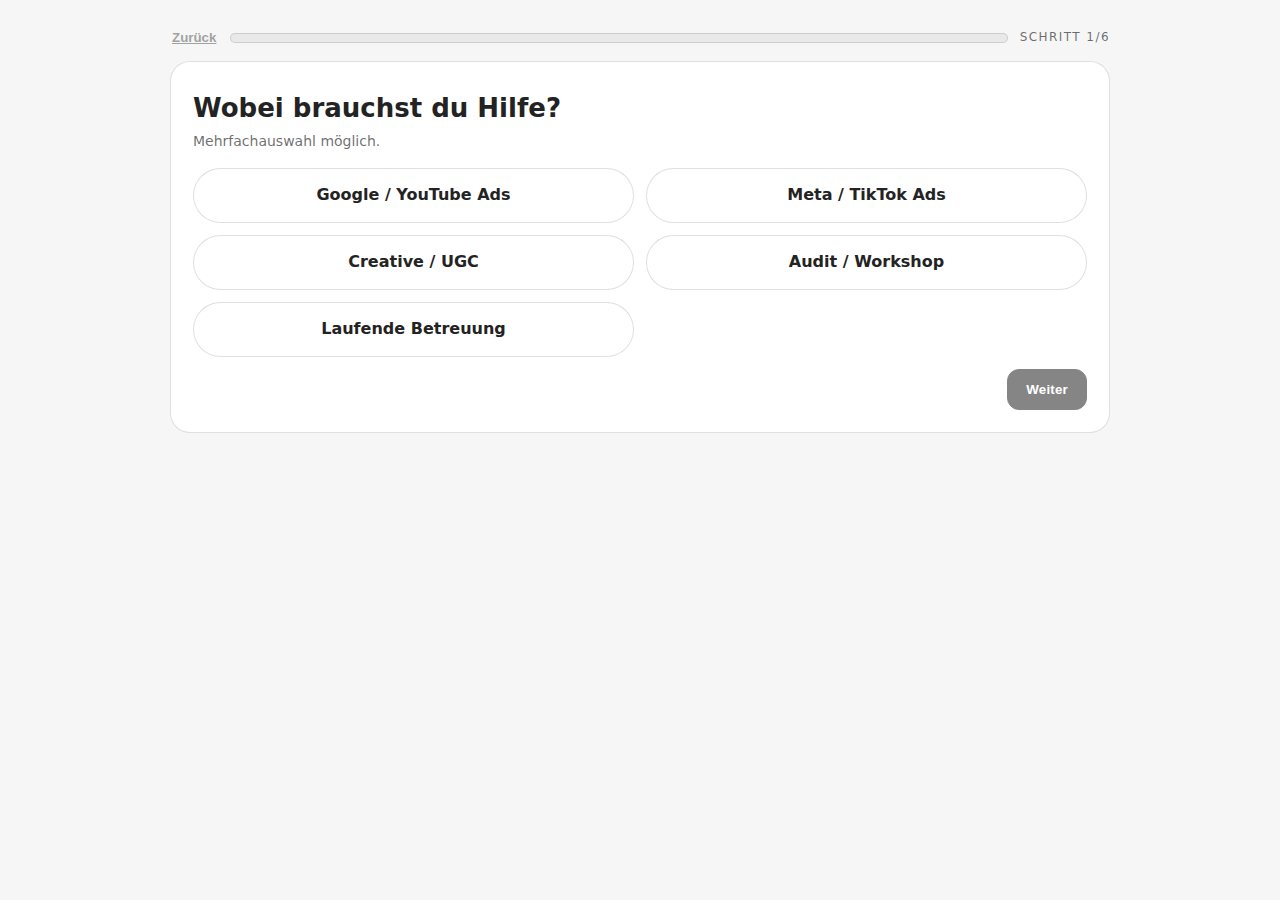
<file: index.html>
<html lang="de">
<head>
  <meta charset="utf-8" />
  <meta name="viewport" content="width=device-width, initial-scale=1" />
  <title>DGS – Projektanfrage (Wizard)</title>
  <link rel="stylesheet" href="styles.css" />
</head>
<body>

  <section class="dgs-quiz" id="dgs-wizard" aria-label="Kurze Projektanfrage">
    <div class="dgs-quiz__top">
      <button class="dgs-quiz__back" type="button" aria-label="Zurück">Zurück</button>
      <div class="dgs-quiz__progress" aria-hidden="true">
        <div class="dgs-quiz__progress-bar" style="--p:0%"></div>
      </div>
      <div class="dgs-quiz__stepcount" aria-live="polite" aria-atomic="true">Schritt 1/6</div>
    </div>

    <form id="leadForm" class="dgs-quiz__card" method="post" novalidate>
      <!-- STEP 1 – Themen (Mehrfachauswahl) -->
      <section class="dgs-step is-active" data-step="1" data-mode="multi" role="group" aria-labelledby="t1">
        <h2 class="dgs-step__title" id="t1">Wobei brauchst du Hilfe?</h2>
        <p class="dgs-step__sub">Mehrfachauswahl möglich.</p>

        <div class="dgs-choices dgs-choices--grid2">
          <label class="dgs-chip"><input type="checkbox" name="topics" value="Google/YouTube Ads" /><span>Google / YouTube Ads</span></label>
          <label class="dgs-chip"><input type="checkbox" name="topics" value="Meta/TikTok Ads" /><span>Meta / TikTok Ads</span></label>
          <label class="dgs-chip"><input type="checkbox" name="topics" value="Creative/UGC" /><span>Creative / UGC</span></label>
          <label class="dgs-chip"><input type="checkbox" name="topics" value="Audit/Workshop" /><span>Audit / Workshop</span></label>
          <label class="dgs-chip"><input type="checkbox" name="topics" value="Retainer" /><span>Laufende Betreuung</span></label>
        </div>

        <div class="dgs-actions dgs-actions--inline">
          <button class="dgs-btn dgs-next" type="button" disabled>Weiter</button>
        </div>
      </section>

      <!-- STEP 2 – URL -->
      <section class="dgs-step" data-step="2" role="group" aria-labelledby="t2">
        <h2 class="dgs-step__title" id="t2">Shop-/Website-URL</h2>
        <div class="dgs-grid">
          <div class="dgs-field dgs-field--full">
            <label for="url">URL *</label>
            <input id="url" name="url" type="url" placeholder="https://…" required />
            <p class="dgs-hint">Gern die wichtigste Landingpage.</p>
          </div>
        </div>
        <div class="dgs-actions dgs-actions--inline">
          <button class="dgs-btn dgs-next" type="button" disabled>Weiter</button>
        </div>
      </section>

      <!-- STEP 3 – Ziel -->
      <section class="dgs-step" data-step="3" role="group" aria-labelledby="t3">
        <h2 class="dgs-step__title" id="t3">Kurz dein Ziel / Herausforderung</h2>
        <div class="dgs-grid">
          <div class="dgs-field dgs-field--full">
            <label for="goal">Beschreibung *</label>
            <textarea id="goal" name="goal" rows="3" placeholder="z. B. ROAS stagniert, EU-Expansion, Creative-Uplift …" required></textarea>
            <p class="dgs-hint">1–3 Sätze genügen.</p>
          </div>
        </div>
        <div class="dgs-actions dgs-actions--inline">
          <button class="dgs-btn dgs-next" type="button" disabled>Weiter</button>
        </div>
      </section>

      <!-- STEP 4 – Adspend (auto-next) -->
      <section class="dgs-step" data-step="4" data-autonext="true" role="group" aria-labelledby="t4">
        <h2 class="dgs-step__title" id="t4">Monatlicher Adspend</h2>
        <div class="dgs-choices dgs-choices--grid2">
          <label class="dgs-choice"><input type="radio" name="adspend" value="< 5.000 €"><span>&lt; 5.000&nbsp;€</span></label>
          <label class="dgs-choice"><input type="radio" name="adspend" value="5.000–20.000 €"><span>5.000 – 20.000&nbsp;€</span></label>
          <label class="dgs-choice"><input type="radio" name="adspend" value="20.000–50.000 €"><span>20.000 – 50.000&nbsp;€</span></label>
          <label class="dgs-choice"><input type="radio" name="adspend" value="> 50.000 €"><span>&gt; 50.000&nbsp;€</span></label>
        </div>
      </section>

      <!-- STEP 5 – Rolle (required, auto-next) -->
      <section class="dgs-step" data-step="5" data-autonext="true" role="group" aria-labelledby="t5-role">
        <h2 class="dgs-step__title" id="t5-role">Rolle</h2>
        <div class="dgs-choices dgs-choices--grid2">
          <label class="dgs-choice"><input type="radio" name="role" value="Founder / CEO" required><span>Founder / CEO</span></label>
          <label class="dgs-choice"><input type="radio" name="role" value="Marketing Lead" required><span>Marketing Lead</span></label>
          <label class="dgs-choice"><input type="radio" name="role" value="Performance Manager" required><span>Performance Manager</span></label>
          <label class="dgs-choice"><input type="radio" name="role" value="Creator" required><span>Creator</span></label>
          <label class="dgs-choice"><input type="radio" name="role" value="Sonstiges" required><span>Sonstiges</span></label>
        </div>
      </section>

      <!-- STEP 6 – Kontakt & Submit -->
      <section class="dgs-step" data-step="6" role="group" aria-labelledby="t6">
        <h2 class="dgs-step__title" id="t6">Kontakt</h2>
        <div class="dgs-grid">
          <div class="dgs-field">
            <label for="name">Name *</label>
            <input id="name" name="name" type="text" autocomplete="name" required />
          </div>
          <div class="dgs-field">
            <label for="email">Business-E-Mail *</label>
            <input id="email" name="email" type="email" autocomplete="email" required />
          </div>
          <div class="dgs-field dgs-field--full">
            <label for="phone">Telefon (optional)</label>
            <input id="phone" name="phone" type="tel" inputmode="tel" placeholder="+49 …" />
          </div>
          <label class="dgs-consent dgs-field--full">
            <input id="consent" type="checkbox" required />
            <span>Ich erlaube die Kontaktaufnahme per E-Mail/Telefon und akzeptiere die
              <a href="/datenschutz" target="_blank" rel="noopener">Datenschutzerklärung</a>.</span>
          </label>
        </div>

        <!-- Hidden / Tracking -->
        <input type="hidden" id="utm_source" name="utm_source">
        <input type="hidden" id="utm_medium" name="utm_medium">
        <input type="hidden" id="utm_campaign" name="utm_campaign">
        <input type="hidden" id="utm_content" name="utm_content">
        <input type="hidden" id="referrer" name="referrer">
        <input type="hidden" id="lead_score" name="lead_score">
        <input type="hidden" id="summary" name="summary">

        <div class="dgs-actions">
          <button class="dgs-btn" id="submitBtn" type="submit">Senden &amp; Meeting buchen</button>
          <p id="formMsg" class="dgs-msg" role="status" aria-live="polite"></p>
        </div>
      </section>
    </form>
  </section>

  <script src="script.js" defer></script>
</body>
</html>
</file>
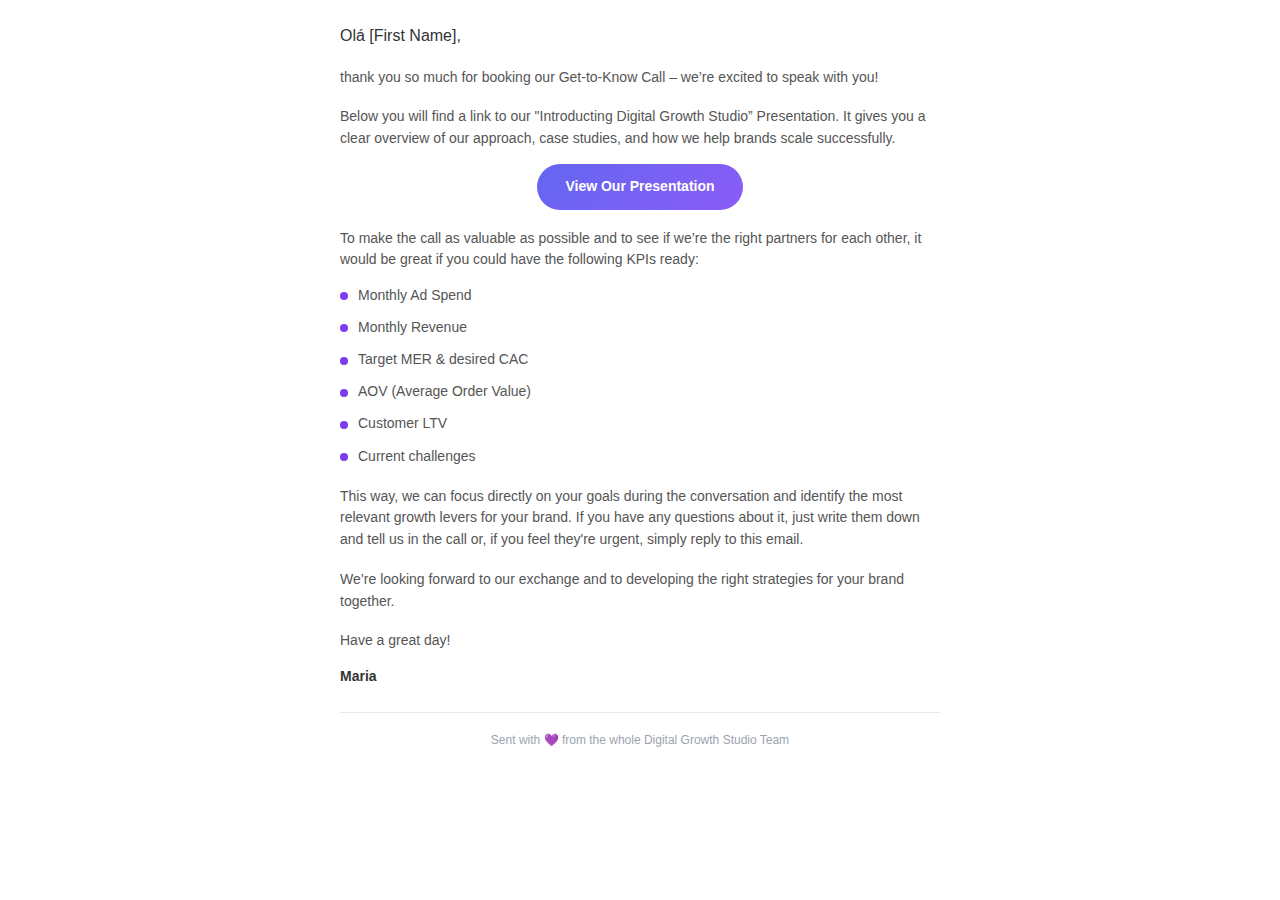
<file: DGS_eng.html>
<html lang="en">
<head>
  <meta charset="UTF-8" />
  <meta name="viewport" content="width=device-width, initial-scale=1.0">
  <title>Digital Growth Studio - Get-to-Know Call</title>
  <style>
    /* Reset */
    * { margin: 0; padding: 0; box-sizing: border-box; }

    /* Spacing scale for consistent rhythm */
    :root {
      --gap-1: 14px;   /* short gap */
      --gap-2: 18px;   /* paragraph gap */
      --gap-3: 24px;   /* section gap */
    }

    body {
      font-family: Arial, sans-serif;
      background-color: #ffffff; /* no grey canvas */
      color: #333;
      line-height: 1.55;
      -webkit-font-smoothing: antialiased;
      -moz-osx-font-smoothing: grayscale;
      padding: var(--gap-3) 12px; /* breathable page edges */
    }

    /* A simple, unboxed content column */
    .wrap {
      max-width: 600px;
      margin: 0 auto;
      padding: 0; /* no card padding */
    }

    /* Content rhythm */
    .content > * + * { margin-top: var(--gap-2); }

    .greeting { font-size: 16px; }
    .main-text { font-size: 14px; color: #555; }

    /* CTA */
    .cta-wrap { text-align: center; margin-top: var(--gap-1); }
    .cta-button {
      display: inline-block;
      background: linear-gradient(135deg, #6366f1, #8b5cf6);
      color: #fff;
      padding: 12px 28px;
      text-decoration: none;
      border-radius: 999px; /* pill */
      font-size: 14px;
      font-weight: 600;
    }

    /* KPI list (no heading), tight, aligned bullets */
    .kpi-list { list-style: none; padding: 0; margin: var(--gap-1) 0 0 0; }
    .kpi-list li { font-size: 14px; color: #555; }
    .kpi-list li + li { margin-top: 10px; }
    .kpi-list .dot {
      display: inline-block;
      width: 8px; height: 8px;
      border-radius: 50%;
      background: #7c3aed;
      margin-right: 10px;
      vertical-align: middle;
    }
    .kpi-list .text { vertical-align: middle; }

    .closing { font-size: 14px; color: #555; }

    /* Signature & Footer */
    .signature { margin-top: var(--gap-1); font-size: 14px; }
    .signature-name { font-weight: 600; color: #333; margin-bottom: 6px; }

    .footer {
      text-align: center;
      margin-top: var(--gap-3);
      padding-top: var(--gap-2);
      border-top: 1px solid #e5e7eb;
    }
    .footer-text { font-size: 12px; color: #9ca3af; }

    @media (max-width: 600px) {
      .cta-button { display: block; }
    }
  </style>
</head>
<body>
  <div class="wrap">
    <div class="content">
      <p class="greeting">Olá [First Name],</p>

      <p class="main-text">
        thank you so much for booking our Get-to-Know Call – we’re excited to speak with you!
      </p>

      <p class="main-text">
        Below you will find a link to our &quot;Introducting Digital Growth Studio” Presentation. It gives you a clear overview of our approach, case studies, and how we help brands scale successfully.
      </p>

      <!-- Visible label only, placeholder stays in href -->
      <div class="cta-wrap">
        <a href="[Insert Pitchdeck Link]" class="cta-button">View Our Presentation</a>
      </div>

      <p class="main-text">
        To make the call as valuable as possible and to see if we’re the right partners for each other, it would be great if you could have the following KPIs ready:
      </p>

      <ul class="kpi-list">
        <li><span class="dot"></span><span class="text">Monthly Ad Spend</span></li>
        <li><span class="dot"></span><span class="text">Monthly Revenue</span></li>
        <li><span class="dot"></span><span class="text">Target MER &amp; desired CAC</span></li>
        <li><span class="dot"></span><span class="text">AOV (Average Order Value)</span></li>
        <li><span class="dot"></span><span class="text">Customer LTV</span></li>
        <li><span class="dot"></span><span class="text">Current challenges</span></li>
      </ul>

      <p class="main-text">
        This way, we can focus directly on your goals during the conversation and identify the most relevant growth levers for your brand. If you have any questions about it, just write them down and tell us in the call or, if you feel they're urgent, simply reply to this email.
      </p>

      <p class="main-text">
        We’re looking forward to our exchange and to developing the right strategies for your brand together.
      </p>

      <p class="closing">Have a great day!</p>
    </div>

    <div class="signature">
      <div class="signature-name">Maria</div>
    </div>

    <div class="footer">
      <div class="footer-text">
        Sent with <span class="heart">💜</span> from the whole <span class="company-name">Digital Growth Studio Team</span>
      </div>
    </div>
  </div>
</body>
</html>
</file>
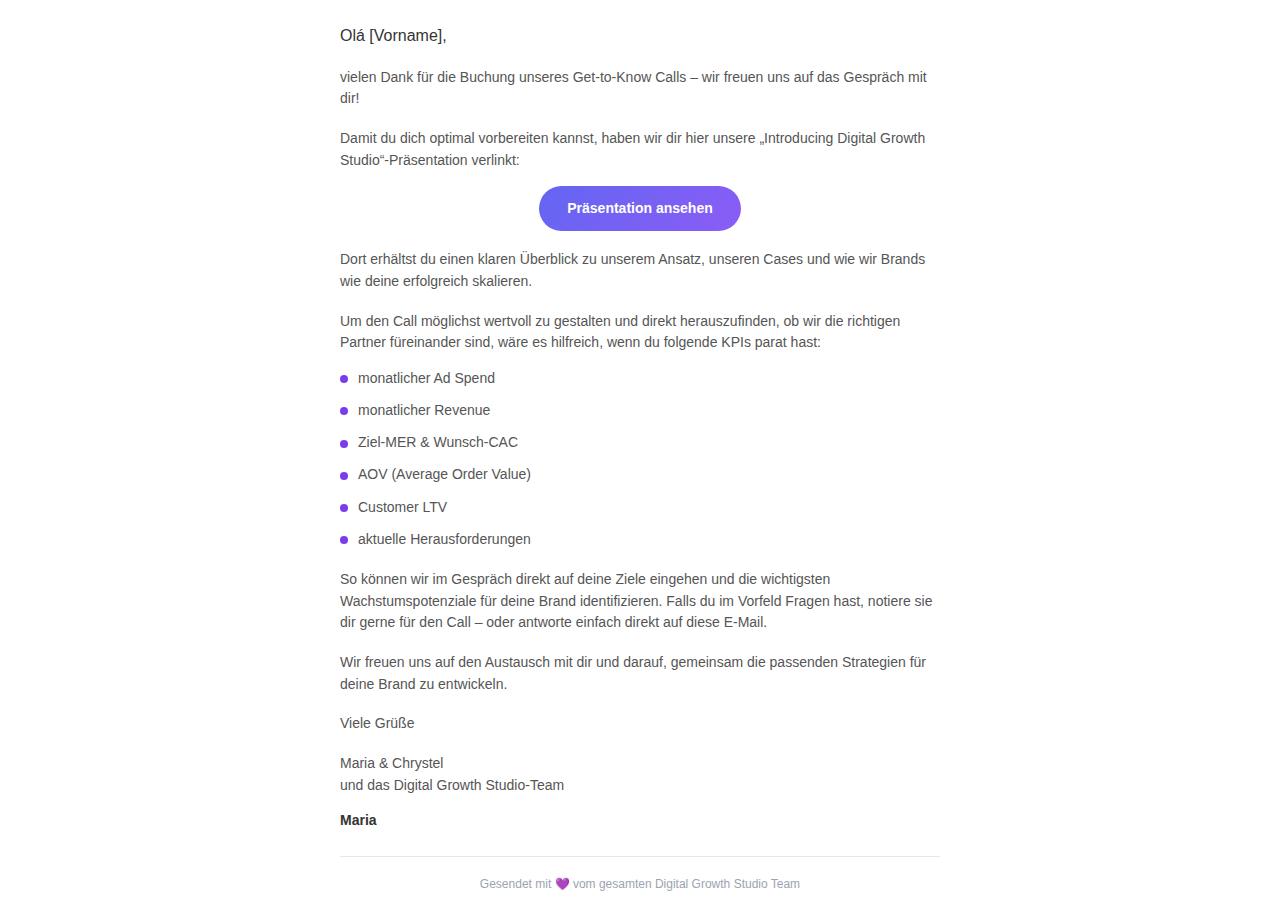
<file: DGS_ger.html>
<html lang="de">
<head>
  <meta charset="UTF-8" />
  <meta name="viewport" content="width=device-width, initial-scale=1.0">
  <title>Digital Growth Studio - Get-to-Know Call</title>
  <style>
    * { margin: 0; padding: 0; box-sizing: border-box; }

    :root {
      --gap-1: 14px;   
      --gap-2: 18px;   
      --gap-3: 24px;   
    }

    body {
      font-family: Arial, sans-serif;
      background-color: #ffffff;
      color: #333;
      line-height: 1.55;
      -webkit-font-smoothing: antialiased;
      -moz-osx-font-smoothing: grayscale;
      padding: var(--gap-3) 12px;
    }

    .wrap {
      max-width: 600px;
      margin: 0 auto;
    }

    .content > * + * { margin-top: var(--gap-2); }

    .greeting { font-size: 16px; }
    .main-text { font-size: 14px; color: #555; }

    .cta-wrap { text-align: center; margin-top: var(--gap-1); }
    .cta-button {
      display: inline-block;
      background: linear-gradient(135deg, #6366f1, #8b5cf6);
      color: #fff;
      padding: 12px 28px;
      text-decoration: none;
      border-radius: 999px;
      font-size: 14px;
      font-weight: 600;
    }

    .kpi-list { list-style: none; padding: 0; margin: var(--gap-1) 0 0 0; }
    .kpi-list li { font-size: 14px; color: #555; }
    .kpi-list li + li { margin-top: 10px; }
    .kpi-list .dot {
      display: inline-block;
      width: 8px; height: 8px;
      border-radius: 50%;
      background: #7c3aed;
      margin-right: 10px;
      vertical-align: middle;
    }
    .kpi-list .text { vertical-align: middle; }

    .closing { font-size: 14px; color: #555; }

    .signature { margin-top: var(--gap-1); font-size: 14px; }
    .signature-name { font-weight: 600; color: #333; margin-bottom: 6px; }

    .footer {
      text-align: center;
      margin-top: var(--gap-3);
      padding-top: var(--gap-2);
      border-top: 1px solid #e5e7eb;
    }
    .footer-text { font-size: 12px; color: #9ca3af; }

    @media (max-width: 600px) {
      .cta-button { display: block; }
    }
  </style>
</head>
<body>
  <div class="wrap">
    <div class="content">
      <p class="greeting">Olá [Vorname],</p>

      <p class="main-text">
        vielen Dank für die Buchung unseres Get-to-Know Calls – wir freuen uns auf das Gespräch mit dir!
      </p>

      <p class="main-text">
        Damit du dich optimal vorbereiten kannst, haben wir dir hier unsere „Introducing Digital Growth Studio“-Präsentation verlinkt:
      </p>

      <div class="cta-wrap">
        <a href="[Pitchdeck-Link einfügen]" class="cta-button">Präsentation ansehen</a>
      </div>

      <p class="main-text">
        Dort erhältst du einen klaren Überblick zu unserem Ansatz, unseren Cases und wie wir Brands wie deine erfolgreich skalieren.
      </p>

      <p class="main-text">
        Um den Call möglichst wertvoll zu gestalten und direkt herauszufinden, ob wir die richtigen Partner füreinander sind, wäre es hilfreich, wenn du folgende KPIs parat hast:
      </p>

      <ul class="kpi-list">
        <li><span class="dot"></span><span class="text">monatlicher Ad Spend</span></li>
        <li><span class="dot"></span><span class="text">monatlicher Revenue</span></li>
        <li><span class="dot"></span><span class="text">Ziel-MER &amp; Wunsch-CAC</span></li>
        <li><span class="dot"></span><span class="text">AOV (Average Order Value)</span></li>
        <li><span class="dot"></span><span class="text">Customer LTV</span></li>
        <li><span class="dot"></span><span class="text">aktuelle Herausforderungen</span></li>
      </ul>

      <p class="main-text">
        So können wir im Gespräch direkt auf deine Ziele eingehen und die wichtigsten Wachstumspotenziale für deine Brand identifizieren. Falls du im Vorfeld Fragen hast, notiere sie dir gerne für den Call – oder antworte einfach direkt auf diese E-Mail.
      </p>

      <p class="main-text">
        Wir freuen uns auf den Austausch mit dir und darauf, gemeinsam die passenden Strategien für deine Brand zu entwickeln.
      </p>

      <p class="closing">Viele Grüße</p>
      <p class="closing">Maria &amp; Chrystel<br>und das Digital Growth Studio-Team</p>
    </div>

    <div class="signature">
      <div class="signature-name">Maria</div>
    </div>

    <div class="footer">
      <div class="footer-text">
        Gesendet mit <span class="heart">💜</span> vom gesamten <span class="company-name">Digital Growth Studio Team</span>
      </div>
    </div>
  </div>
</body>
</html>
</file>
<file: styles.css>
/* ===== DGS Wizard — FLAT & calm ===== */
:root{
  --primary:#4c4ed9;
  --ink:#232323;
  --bg:#f6f6f6;
  --sky:#96aae8;

  --line: rgba(35,35,35,.14);
  --muted: rgba(35,35,35,.66);
  --radius:16px;

  --ease: cubic-bezier(.2,.6,.2,1);
  --dur: 220ms;
}

*{box-sizing:border-box}
body{margin:0;background:var(--bg);color:var(--ink);
  font:16px/1.55 Inter, system-ui, -apple-system, Segoe UI, Roboto, Arial, sans-serif}

/* Layout */
.dgs-quiz{max-width:980px;margin:24px auto;padding:0 20px}
.dgs-quiz__card{background:#fff;border:1px solid var(--line);border-radius:20px;padding:22px;min-height:280px}
.dgs-quiz__top{display:grid;grid-template-columns:auto 1fr auto;align-items:center;gap:12px;margin-bottom:10px}
.dgs-quiz__stepcount{font-size:12px;color:var(--muted);letter-spacing:.12em;text-transform:uppercase}
.dgs-quiz__back{appearance:none;border:0;background:transparent;color:var(--ink);text-decoration:underline;font-weight:600;padding:6px 2px;border-radius:8px}
.dgs-quiz__back[disabled]{opacity:.4;pointer-events:none}

/* Progress (neutral) */
.dgs-quiz__progress{height:10px;border-radius:999px;background:#e9e9e9;border:1px solid var(--line);overflow:hidden}
.dgs-quiz__progress-bar{height:100%;width:var(--p,0%);background:var(--primary);transition:width var(--dur) var(--ease)}

/* Steps – crossfade only */
.dgs-step{display:none;opacity:0;transition:opacity var(--dur) var(--ease)}
.dgs-step.is-active{display:block;opacity:1}
.dgs-step__title{font-size:26px;line-height:1.25;margin:8px 0 6px}
.dgs-step__sub{margin:0 0 16px;color:var(--muted);font-size:14px}

/* Grid & Fields */
.dgs-grid{display:grid;grid-template-columns:1fr 1fr;gap:14px}
.dgs-field--full{grid-column:1/-1}
@media (max-width:760px){.dgs-grid{grid-template-columns:1fr}}

.dgs-field label{
  display:block;margin:6px 0 8px;font-size:12px;letter-spacing:.16em;text-transform:uppercase;
  color:var(--ink);font-weight:800
}
.dgs-field input,.dgs-field select,.dgs-field textarea{
  width:100%;padding:12px 14px;border:1px solid var(--line);border-radius:12px;background:#fff;color:var(--ink);
  transition:border-color var(--dur) var(--ease), outline-color var(--dur) var(--ease)
}
.dgs-field textarea{min-height:110px;resize:vertical}
.dgs-field input:focus,.dgs-field select:focus,.dgs-field textarea:focus{outline:2px solid var(--sky);border-color:var(--sky)}
.dgs-hint{margin:6px 0 0;font-size:12px;color:var(--muted)}

/* Choice grids */
.dgs-choices{display:grid;grid-template-columns:repeat(3,1fr);gap:12px}
.dgs-choices--grid2{grid-template-columns:repeat(2,1fr)}
@media (max-width:960px){.dgs-choices{grid-template-columns:1fr}}

/* Step 1 chips */
.dgs-chip{
  position:relative;display:flex;align-items:center;justify-content:center;text-align:center;
  padding:14px 16px;border-radius:999px;border:1px solid var(--line);background:#fff;cursor:pointer;
  transition:background var(--dur) var(--ease),border-color var(--dur) var(--ease),color var(--dur) var(--ease)
}
.dgs-chip input{position:absolute;inset:0;opacity:0;pointer-events:none}
.dgs-chip span{font-weight:700;color:var(--ink)}
.dgs-step[data-step="1"] .dgs-chip:has(input:checked){background:#eaeaff;border-color:var(--primary)}
.dgs-step[data-step="1"] .dgs-chip:has(input:checked) span{color:var(--primary)}
@supports not (selector(:has(*))){
  .dgs-step[data-step="1"] .dgs-chip input:checked + span{color:var(--primary)}
  .dgs-step[data-step="1"] .dgs-chip input:checked ~ *{background:#eaeaff;border-color:var(--primary)}
}

/* Radio cards (Adspend / Rolle) */
.dgs-choice{
  position:relative;display:flex;align-items:center;justify-content:center;text-align:center;
  padding:18px;border-radius:16px;border:1px solid var(--line);background:#fff;cursor:pointer;
  transition:background var(--dur) var(--ease),border-color var(--dur) var(--ease),color var(--dur) var(--ease)
}
.dgs-choice input{position:absolute;inset:0;opacity:0;pointer-events:none}
.dgs-choice span{font-weight:800;color:var(--ink)}
.dgs-choice:has(input:checked){background:var(--primary);border-color:var(--primary)}
.dgs-choice:has(input:checked) span{color:#fff}
@supports not (selector(:has(*))){
  .dgs-choice input:checked + span{color:#fff}
  .dgs-choice input:checked ~ *{background:var(--primary);border-color:var(--primary)}
}

/* Actions & Button */
.dgs-actions{display:flex;align-items:center;gap:12px;margin-top:12px}
.dgs-actions--inline{justify-content:flex-end}
.dgs-btn{appearance:none;border:1px solid var(--ink);background:var(--ink);color:#fff;cursor:pointer;padding:12px 18px;border-radius:12px;font-weight:800;letter-spacing:.2px}
.dgs-btn:disabled{opacity:.55;cursor:not-allowed}
.dgs-msg{min-height:22px;color:var(--muted)}

/* Consent */
.dgs-consent{display:flex;gap:10px;align-items:flex-start}
.dgs-consent a{color:var(--primary);text-decoration:underline}

/* Validation */
.is-error{border-color:var(--primary)!important;outline:2px solid var(--primary)!important}

/* Reduced motion */
@media (prefers-reduced-motion: reduce){ :root{ --dur: 1ms; --ease: linear; } }
</file>
